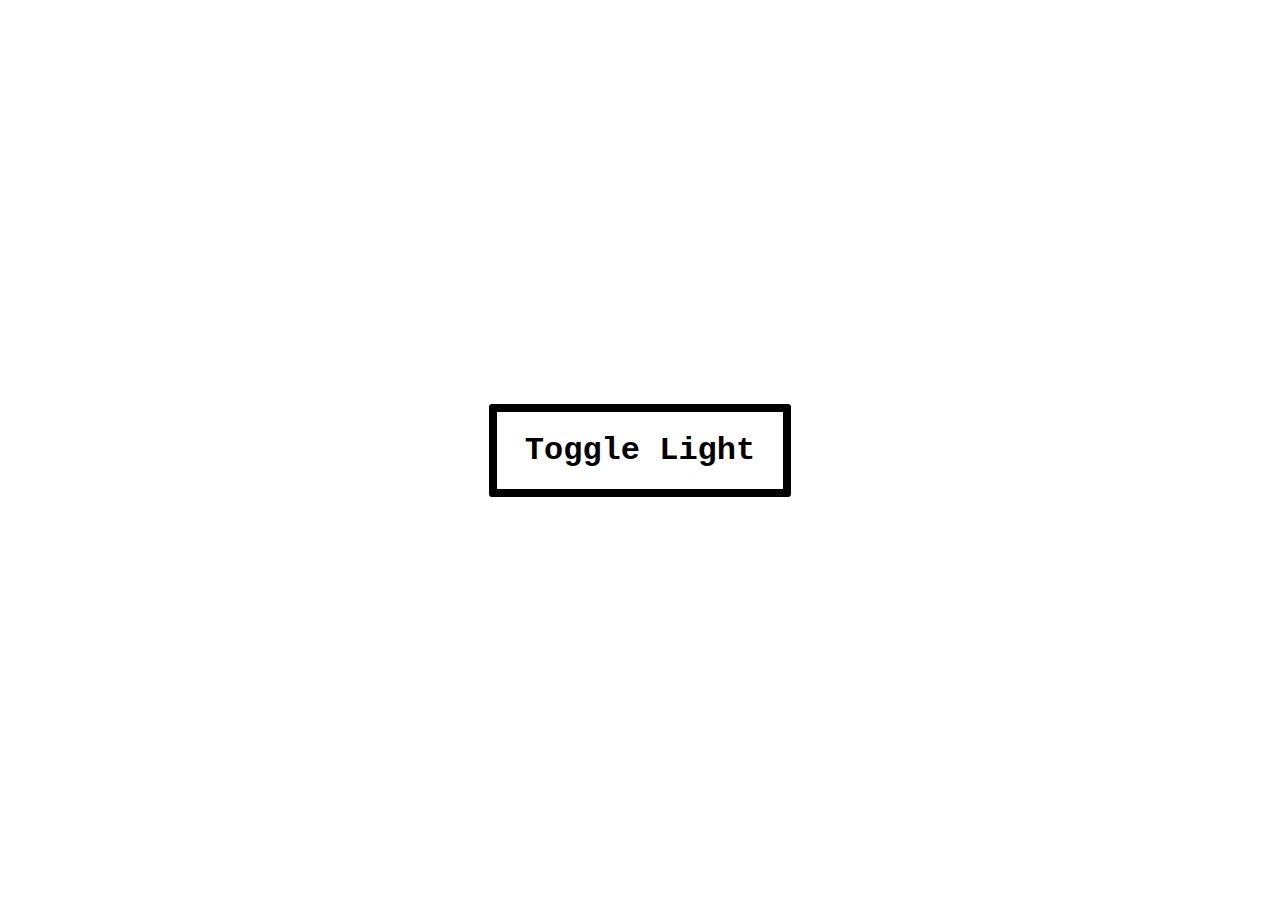
<file: 01-light-switch/index.html>
<!DOCTYPE html>
<html lang="en">

<head>
    <meta charset="UTF-8">
    <meta http-equiv="X-UA-Compatible" content="IE=edge">
    <meta name="viewport" content="width=device-width, initial-scale=1.0">
    <title>Web Apps Foundation - Web Apps Basics - Light Switch</title>
    <link rel="stylesheet" href="style.css">
</head>

<body>
    <button>Toggle Light</button>
    <script src="script.js"></script>
</body>

</html>
</file>
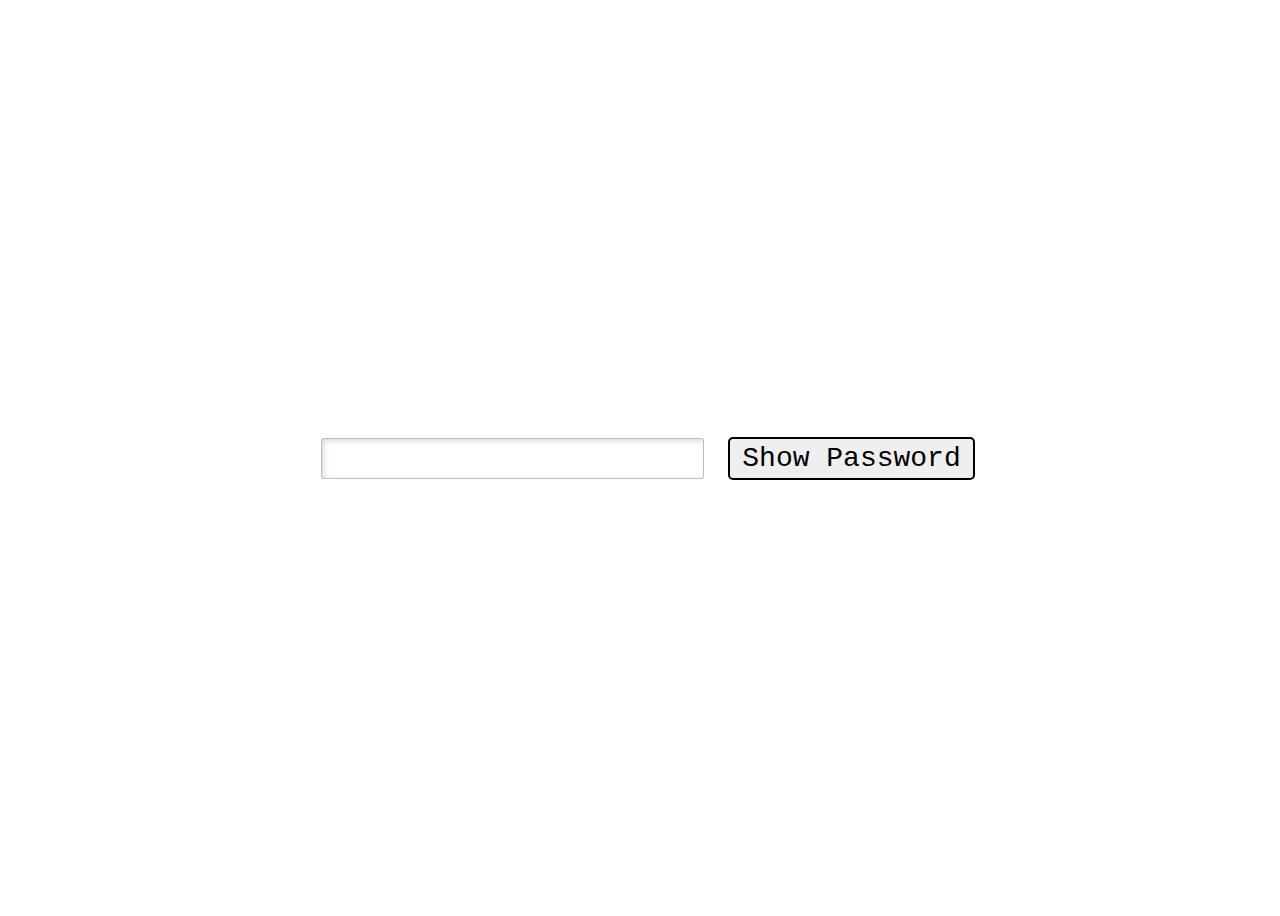
<file: 02-password-toggle/index.html>
<!DOCTYPE html>
<html lang="en">

<head>
    <meta charset="UTF-8">
    <meta http-equiv="X-UA-Compatible" content="IE=edge">
    <meta name="viewport" content="width=device-width, initial-scale=1.0">
    <title>02-password-toggle</title>
    <link rel="stylesheet" href="style.css">
</head>

<body>
    <input type="password">
    <button></button>
    <script src="script.js"></script>
</body>

</html>
</file>
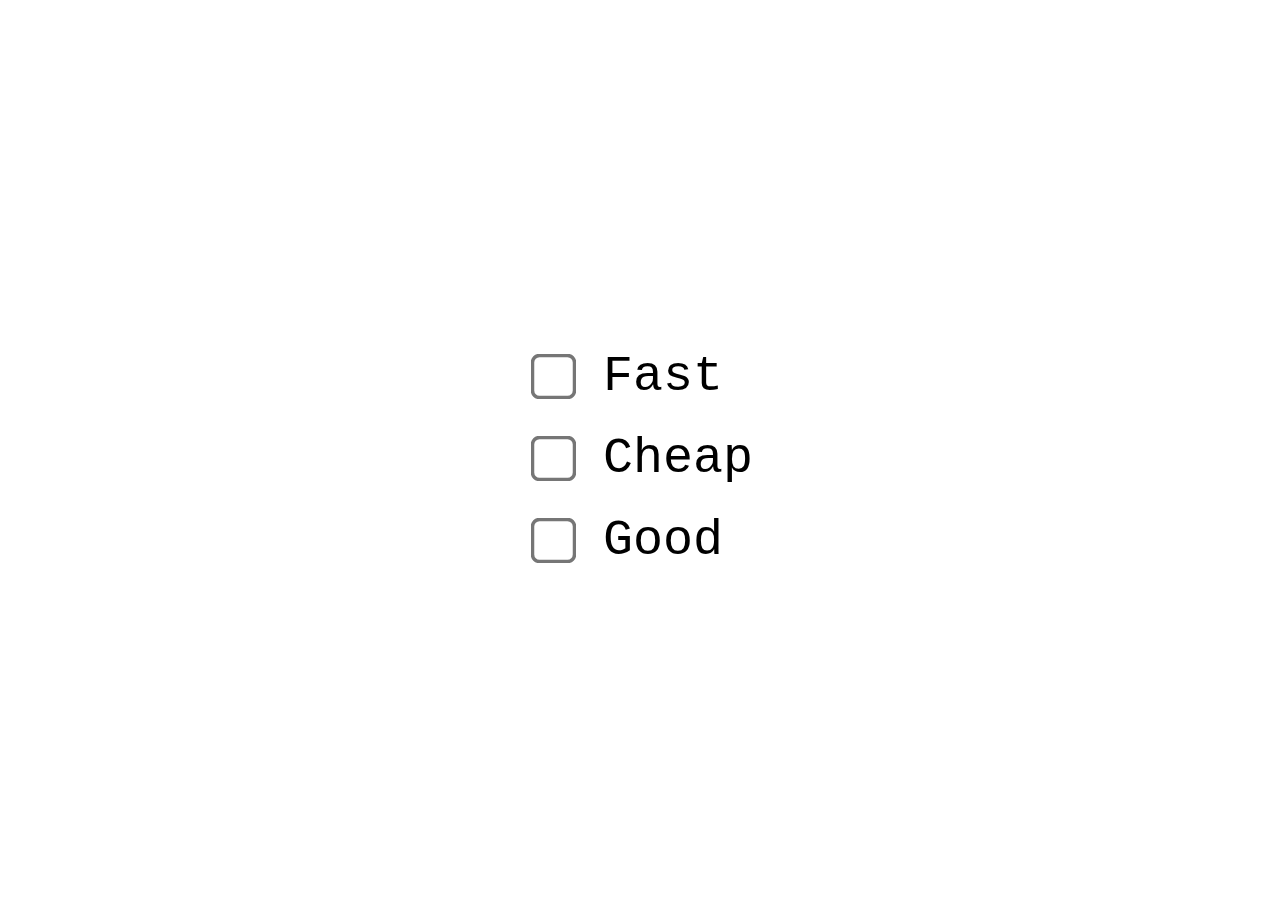
<file: 03-fast-cheap-good/index.html>
<!DOCTYPE html>
<html lang="en">

<head>
    <meta charset="UTF-8">
    <meta http-equiv="X-UA-Compatible" content="IE=edge">
    <meta name="viewport" content="width=device-width, initial-scale=1.0">
    <title>03-fast-cheap-good</title>
    <link rel="stylesheet" href="style.css">
</head>

<body>
    <div class="checkbox-wrapper">
        <div class="checkbox-row">
            <input type="checkbox" id="fast">
            <label for="fast">Fast</label>
        </div>
        <div class="checkbox-row">
            <input type="checkbox" id="cheap">
            <label for="cheap">Cheap</label>
        </div>
        <div class="checkbox-row">
            <input type="checkbox" id="good">
            <label for="good">Good</label>
        </div>
    </div>
    <script src="script.js"></script>
</body>

</html>
</file>
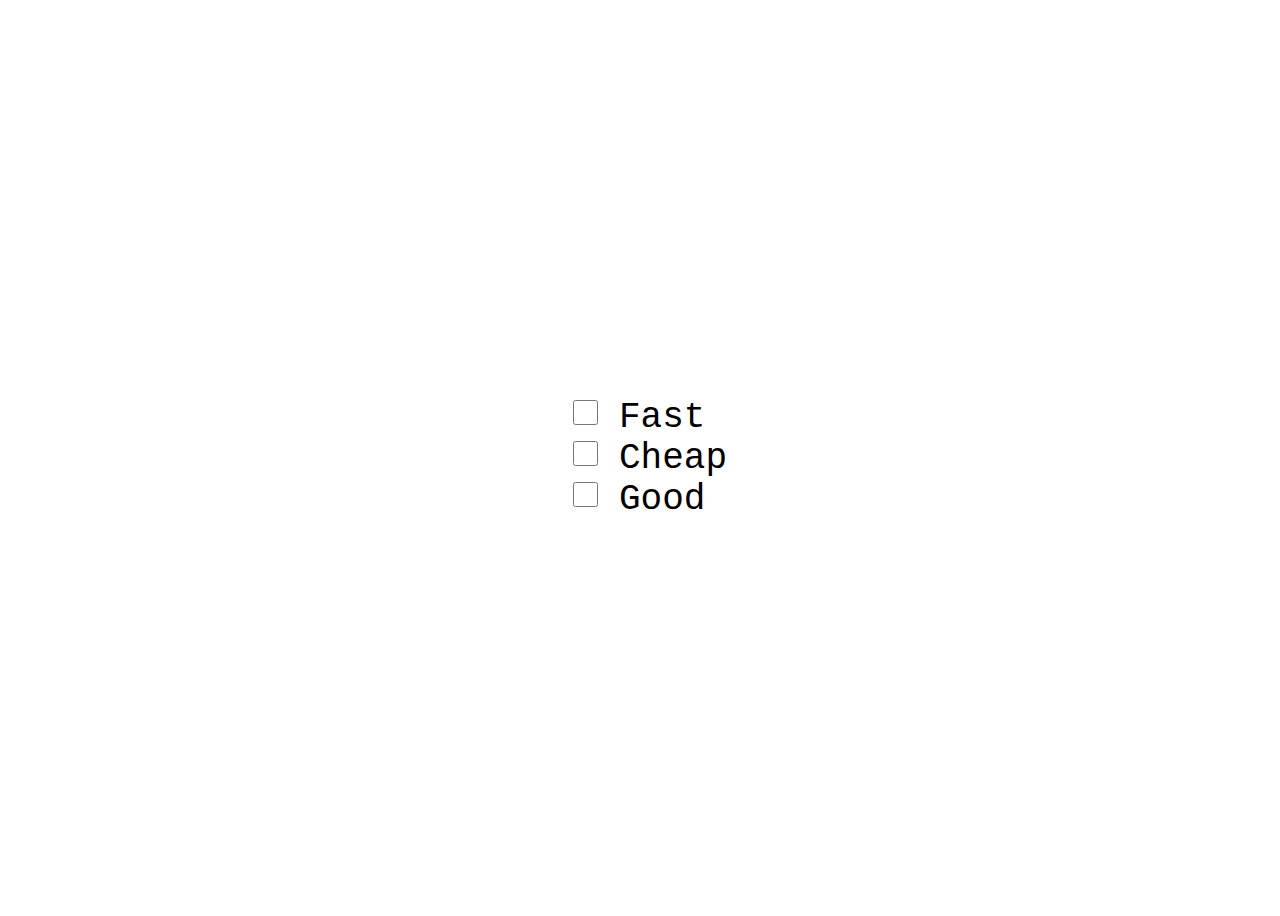
<file: 03a-fast-cheap-good-2-0/index.html>
<!DOCTYPE html>
<html lang="en">

<head>
    <meta charset="UTF-8">
    <meta http-equiv="X-UA-Compatible" content="IE=edge">
    <meta name="viewport" content="width=device-width, initial-scale=1.0">
    <title>Fast - Cheap - Good</title>
    <link rel="stylesheet" href="style.css">
</head>

<body>
    <form>
        <input type="checkbox" name="fast" id="fast">
        <label for="fast">Fast</label>
        <input type="checkbox" name="cheap" id="cheap">
        <label for="cheap">Cheap</label>
        <input type="checkbox" name="good" id="good">
        <label for="good">Good</label>
    </form>
    <script src="script.js"></script>
</body>

</html>
</file>
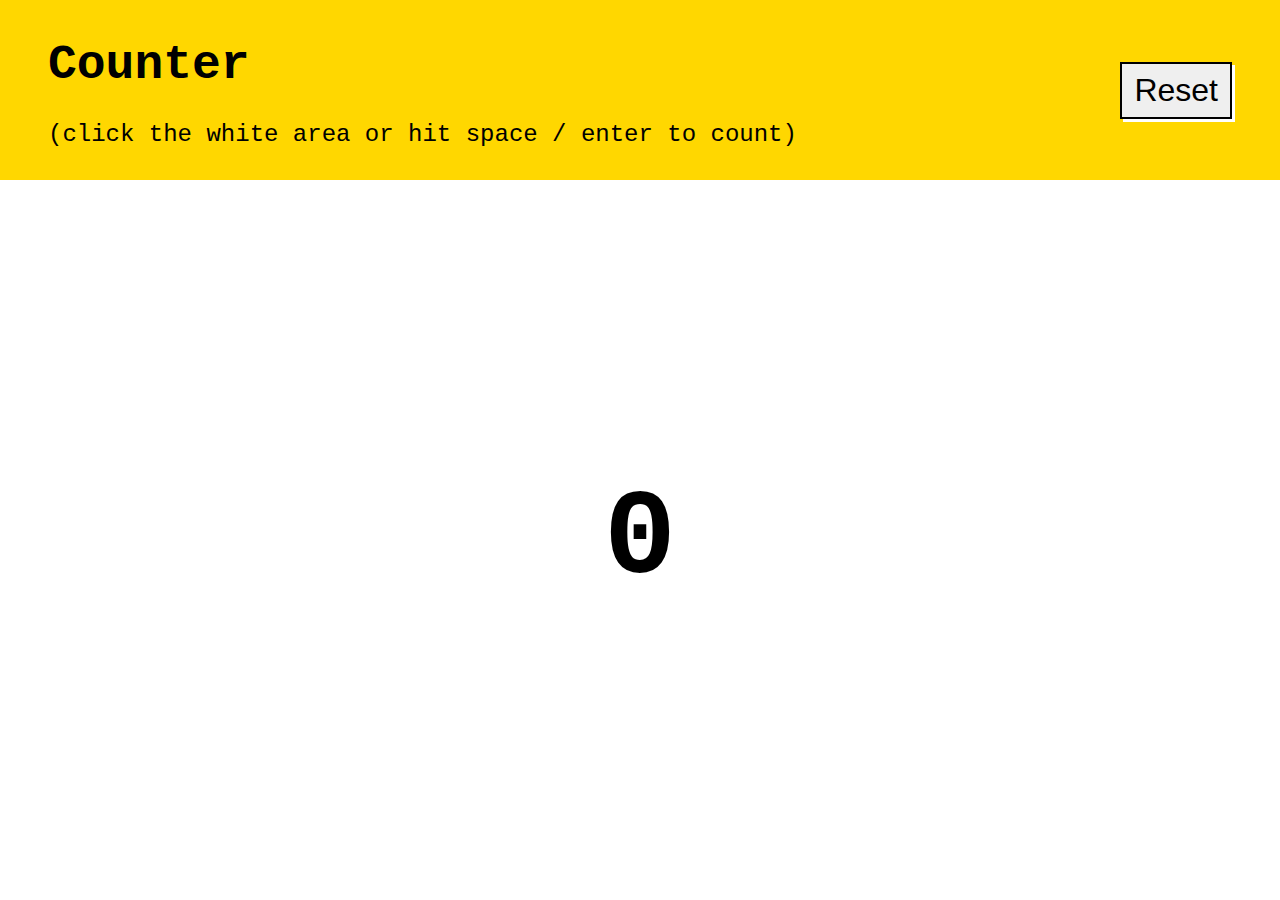
<file: 04-counter/index.html>
<!DOCTYPE html>
<html lang="en">

<head>
    <meta charset="UTF-8">
    <meta http-equiv="X-UA-Compatible" content="IE=edge">
    <meta name="viewport" content="width=device-width, initial-scale=1.0">
    <title>04-counter</title>
    <link rel="stylesheet" href="styles.css">
</head>

<body>
    <header>
        <div>
            <h1>Counter</h1>
            <p>(click the white area or hit space / enter to count)</p>
        </div>
        <div>
            <button>Reset</button>
        </div>
    </header>
    <main>
        <div class="background"></div>
        <p class="counter"></p>
    </main>
    <script src="script.js"></script>
</body>

</html>
</file>
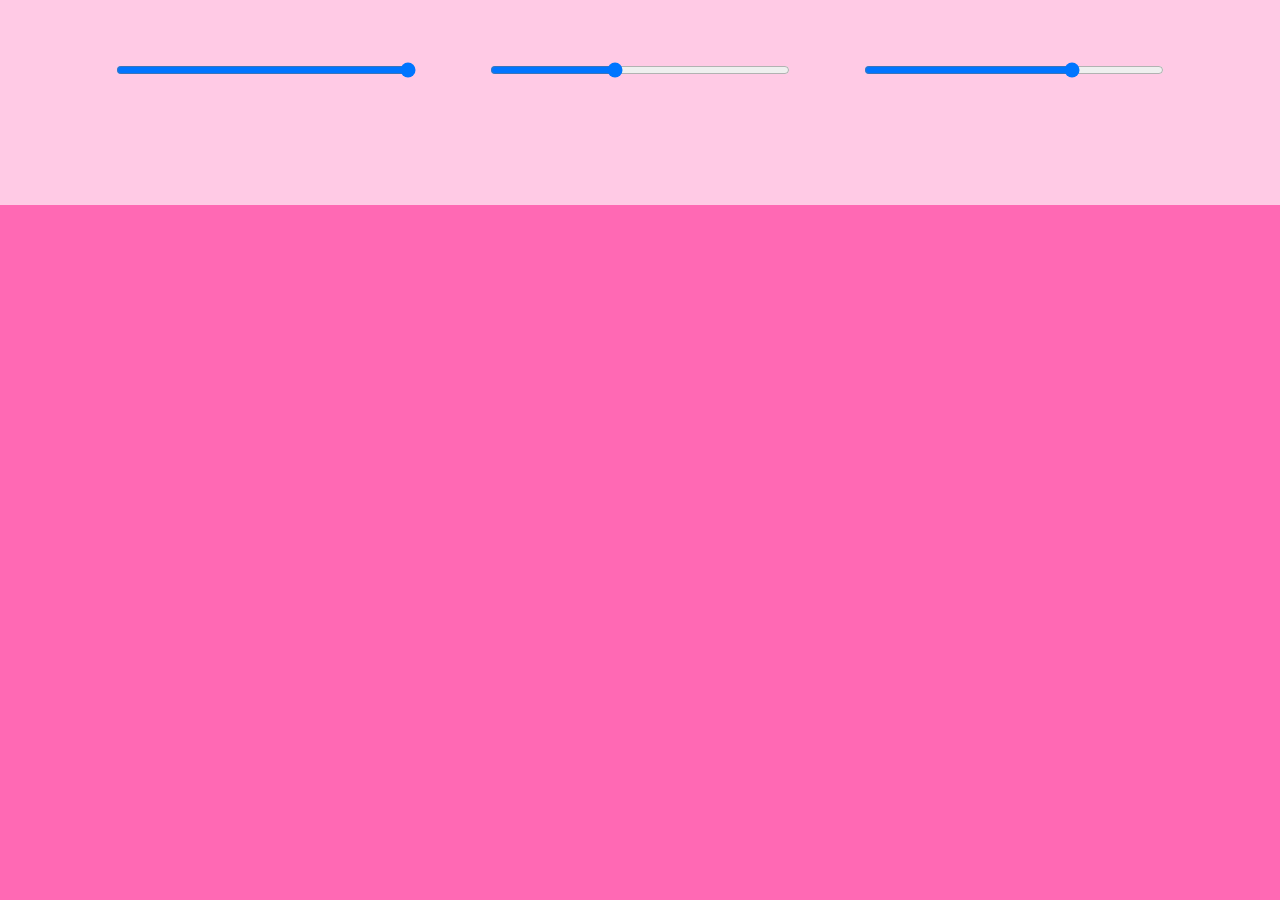
<file: 05-color-mixer/index.html>
<!DOCTYPE html>
<html lang="en">

<head>
    <meta charset="UTF-8">
    <meta http-equiv="X-UA-Compatible" content="IE=edge">
    <meta name="viewport" content="width=device-width, initial-scale=1.0">
    <title>05-color-mixer</title>
    <link rel="stylesheet" href="style.css">
</head>

<body>
    <header>
        <div class="sliders">
            <input name="red" type="range" step="1" min="0" max="255" value="255">
            <input name="green" type="range" step="1" min="0" max="255" value="105">
            <input name="blue" type="range" step="1" min="0" max="255" value="180">
        </div>
        <div class="color-display">
            <p></p>
        </div>
    </header>
    <script src="script.js"></script>
</body>

</html>
</file>
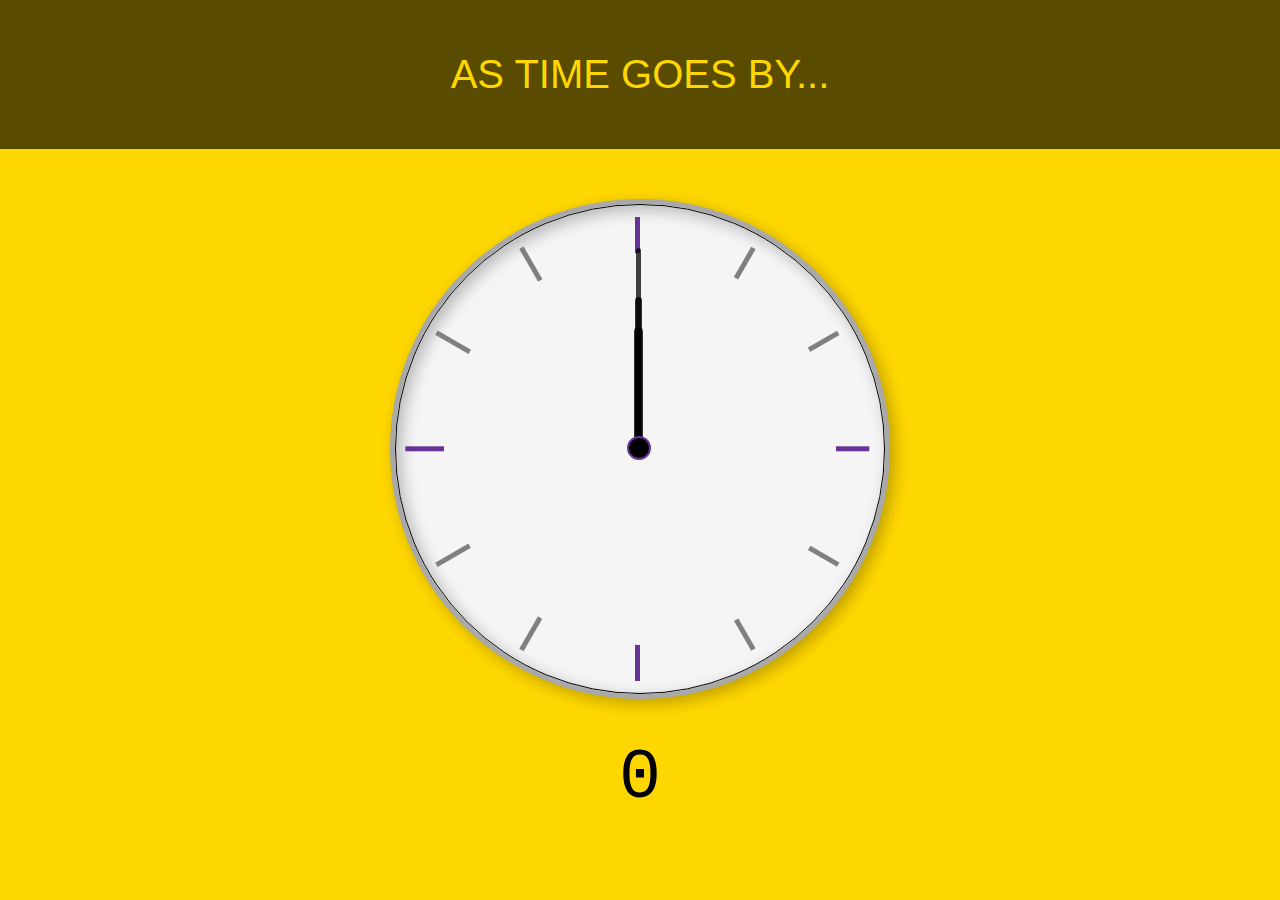
<file: 06-clock/index.html>
<!DOCTYPE html>
<html lang="en">

<head>
    <meta charset="UTF-8">
    <meta http-equiv="X-UA-Compatible" content="IE=edge">
    <meta name="viewport" content="width=device-width, initial-scale=1.0">
    <title>Analog and Digital Clock</title>
    <link rel="stylesheet" href="style.css">
</head>

<body>
    <header>
        <h1>As Time goes by...</h1>
    </header>
    <main>
        <div id="analog-clock" class="analog-clock">
            <div class="clock-outer-picture">
                <div class="marking marking-one"></div>
                <div class="marking marking-two"></div>
                <div class="marking marking-three"></div>
                <div class="marking marking-four"></div>
            </div>
            <div class="clock-inner-picture"></div>
            <div id="hour-pointer"></div>
            <div id="minute-pointer"></div>
            <div id="second-pointer"></div>
        </div>

        <div id="digital-clock" class="digital-clock">0</div>
    </main>
    <script src="script.js"></script>
</body>

</html>
</file>
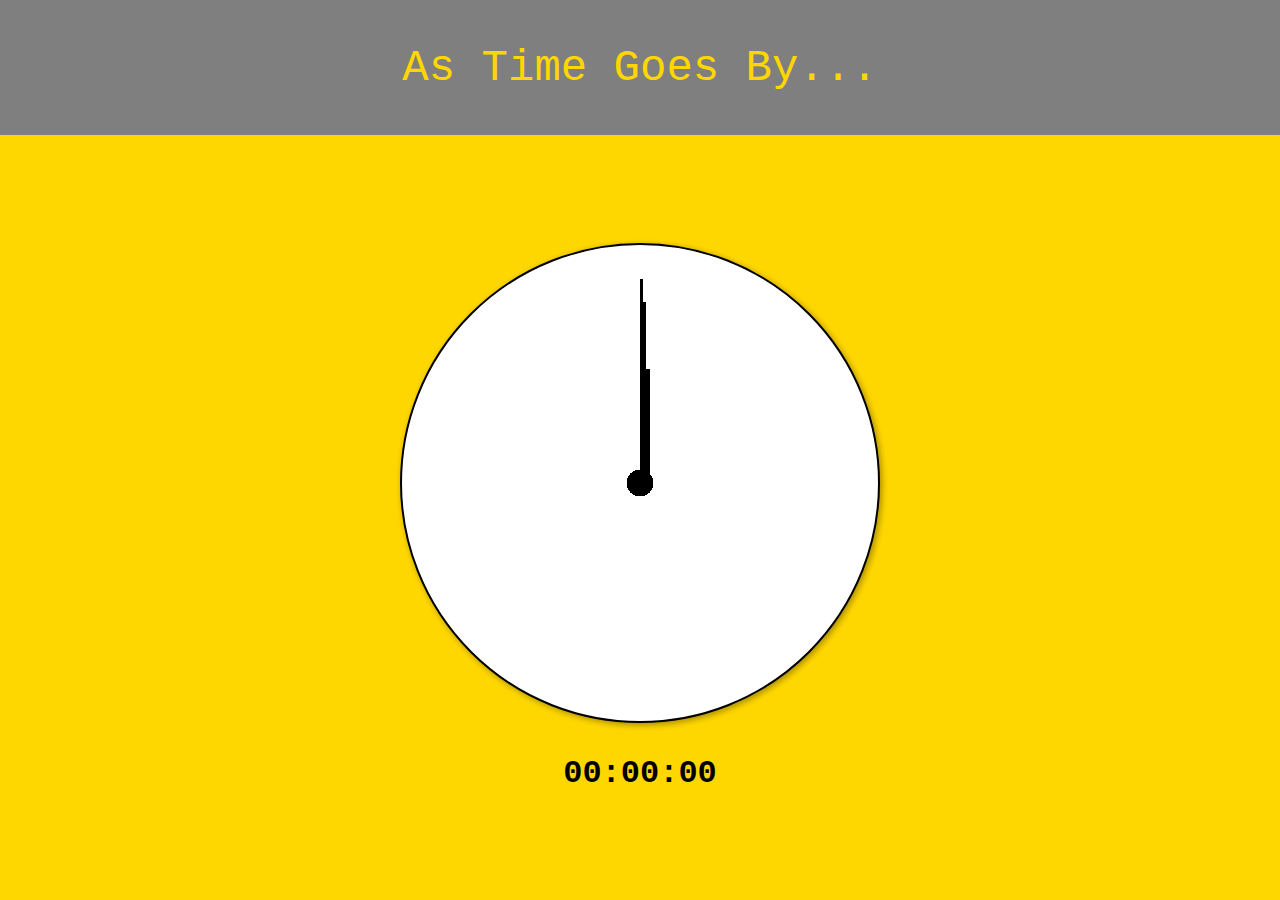
<file: 06a-clock-analog-digital/index.html>
<!DOCTYPE html>
<html lang="en">

<head>
    <meta charset="UTF-8">
    <meta http-equiv="X-UA-Compatible" content="IE=edge">
    <meta name="viewport" content="width=device-width, initial-scale=1.0">
    <title>06a-clock-analog-digital</title>
    <link rel="stylesheet" href="style.css">
</head>

<body>
    <header>
        <h1>As Time Goes By...</h1>
    </header>
    <main>
        <div class="clock">
            <div class="pointer pointer--hour"></div>
            <div class="pointer pointer--minute"></div>
            <div class="pointer pointer--second"></div>
        </div>
        <div class="digital-clock">00:00:00</div>
    </main>
    <script src="script.js"></script>
</body>

</html>
</file>
<file: 01-light-switch/style.css>
:root {
  font-size: 16px;
}

html,
* {
  font-family: "Courier New", Courier, monospace;
}

body {
  margin: 0;
  padding: 0;
  width: 100vw;
  height: 100vh;
  display: flex;
  justify-content: center;
  align-items: center;
  background-color: white;
  color: black;
  transition: background-color 2s ease-in-out;
}

button {
  padding: 1.25rem 1.75rem;
  border: 8px solid black;
  border-radius: 3px;
  background-color: transparent;
  font-size: 2rem;
  font-family: "Courier New", Courier, monospace;
  font-weight: bold;
  transition: background-color 2s ease-in-out, color 2s ease-in-out;
}

.dark {
  background-color: black;
  color: white;
}

.dark button {
  background-color: black;
  border: 8px solid white;
  color: white;
  box-shadow: 0px 0px 35px yellow;
}
</file>
<file: 02-password-toggle/style.css>
:root {
  font-size: 16px;
}

html,
* {
  font-family: "Courier New", Courier, monospace;
  box-sizing: border-box;
}

body {
  width: 100vw;
  height: 100vh;
  display: flex;
  gap: 1.5rem;
  justify-content: center;
  align-items: center;
}

input {
  font-size: 1.75rem;
  padding: 0.25rem 0.75rem;
  border: 1px solid rgba(0, 0, 0, 0.25);
  border-radius: 3px;
  box-shadow: 2px 2px 5px inset rgba(0, 0, 0, 0.15);
}

button {
  color: black;
  font-size: 1.75rem;
  font-weight: 500;
  padding: 0.25rem 0.75rem;
  border: 2px solid black;
  border-radius: 5px;
}
</file>
<file: 03-fast-cheap-good/style.css>
:root {
  font-size: 20px;
}

html,
* {
  font-family: "Courier New", Courier, monospace;
  box-sizing: border-box;
}

body {
  width: 100vw;
  height: 100vh;
  display: flex;
  justify-content: center;
  align-items: center;
}

.checkbox-wrapper {
  display: flex;
  flex-direction: column;
  gap: 1.25rem;
}

.checkbox-row {
  display: flex;
  justify-content: flex-start;
  align-items: center;
  gap: 2rem;
}

label {
  font-size: 2.5rem;
}

input {
  transform: scale(3.5);
  border: 1px solid grey;
}
</file>
<file: 03a-fast-cheap-good-2-0/style.css>
:root {
  font-size: 36px;
}

html {
  font-family: "Courier New", Courier, monospace;
}

body {
  height: 100vh;
  width: 100vw;
  display: flex;
  justify-content: center;
  align-items: center;
}

form {
  display: grid;
  grid-template-columns: repeat(2, min-content);
  column-gap: 0.5rem;
}

input[type="checkbox"] {
  width: 25px;
  height: 25px;
}
</file>
<file: 04-counter/styles.css>
:root {
  font-size: 16px;
}

html,
* {
  font-family: "Courier New", Courier, monospace;
  box-sizing: border-box;
}

body {
  color: black;
  background-color: transparent;
  margin: 0;
  padding: 0;
  width: 100vw;
  height: 100vh;
}

header {
  display: flex;
  flex-direction: row;
  justify-content: space-between;
  align-items: center;
  width: 100%;
  height: 20%;
  background-color: gold;
  margin: 0;
  padding: 1.25rem 3rem;
}

h1 {
  font-size: 3rem;
  line-height: 1;
}

header p {
  font-size: 1.5rem;
}

button {
  font-family: Arial, Helvetica, sans-serif;
  font-size: 2rem;
  padding: 0.5rem 0.75rem;
  border: 2px solid black;
  box-shadow: 3px 3px 0 white;
}

main {
  display: flex;
  justify-content: center;
  align-items: center;
  width: 100%;
  height: 80%;
  position: relative;
}

.counter {
  font-size: 7.5rem;
  font-weight: 600;
}

.background {
  position: absolute;
  top: 0;
  left: 0;
  bottom: 0;
  width: 0%;
  background-color: gold;
  z-index: -1;
}
</file>
<file: 05-color-mixer/style.css>
:root {
  font-size: 20px;
}

html,
* {
  font-family: "Courier New", Courier, monospace;
  box-sizing: border-box;
}

body {
  margin: 0;
  padding: 0;
  width: 100vw;
  height: 100vh;
  /* background-color: rgb(50, 50, 50); */
  background-color: rgb(255, 105, 180);
}

header {
  margin: 0;
  padding: 3rem 2rem;
  background-color: rgba(255, 255, 255, 0.65);
  color: black;
  display: flex;
  flex-direction: column;
  gap: 1.5rem;
  justify-content: center;
  align-items: center;
}

@media screen and (min-width: 1500px) {
  header {
    flex-direction: row;
    justify-content: space-between;
  }
}

.sliders {
  display: flex;
  flex-direction: column;
  gap: 3.5rem;
  flex-wrap: wrap;
}

@media screen and (min-width: 1280px) {
  .sliders {
    flex-direction: row;
  }
}

.color-display p {
  font-size: 1.75rem;
  font-weight: 600;
}

input[type="range"] {
  width: 15rem;
}

input[type="range"].red {
  accent-color: red;
}

input[type="range"].green {
  accent-color: green;
}

input[type="range"].blue {
  accent-color: blue;
}
</file>
<file: 06-clock/style.css>
/* general styles */
:root {
  font-size: 20px;
}

html,
* {
  box-sizing: border-box;
  font-family: Arial, Helvetica, sans-serif;
}

body {
  background-color: gold;
  margin: 0;
  padding: 0;
  height: 100vh;
  width: 100vw;
}

header {
  padding: 1.25rem 2rem;
  text-align: center;
  background-color: rgba(0, 0, 0, 0.65);
  color: gold;
  text-transform: uppercase;
}

header h1 {
  font-weight: 500;
}

main {
  display: flex;
  flex-direction: column;
  justify-content: center;
  align-items: center;
  color: white;
  height: 80vh;
}

/* ************************************************* */

/* styles for analog clock */
.analog-clock {
  width: 500px;
  height: 500px;
  background-color: whitesmoke;
  border: 5px solid darkgrey;
  border-radius: 100%;
  box-shadow: 5px 5px 15px rgba(0, 0, 0, 0.25);
  position: relative;
  margin-bottom: 2rem;
}

.clock-outer-picture {
  width: 100%;
  height: 100%;
  border: 1px solid black;
  border-radius: 100%;
  overflow: hidden;
  position: relative;
  box-shadow: 5px 5px 15px inset rgba(0, 0, 0, 0.25);
}

.clock-outer-picture::before,
.clock-outer-picture::after,
.clock-outer-picture .marking {
  content: "";
  position: absolute;
  left: 49%;
  top: 2.5%;
  width: 5px;
  height: 95%;
  z-index: 0;
}

.clock-outer-picture::before,
.clock-outer-picture::after {
  background-color: rebeccapurple;
}

.clock-outer-picture .marking {
  background-color: grey;
}

.clock-outer-picture::after {
  -webkit-transform: rotate(90deg);
  -moz-transform: rotate(90deg);
  transform: rotate(90deg);
}

.clock-outer-picture .marking.marking-one {
  -webkit-transform: rotate(30deg);
  -moz-transform: rotate(30deg);
  transform: rotate(30deg);
}

.clock-outer-picture .marking.marking-two {
  -webkit-transform: rotate(60deg);
  -moz-transform: rotate(60deg);
  transform: rotate(60deg);
}

.clock-outer-picture .marking.marking-three {
  -webkit-transform: rotate(120deg);
  -moz-transform: rotate(120deg);
  transform: rotate(120deg);
}

.clock-outer-picture .marking.marking-four {
  -webkit-transform: rotate(150deg);
  -moz-transform: rotate(150deg);
  transform: rotate(150deg);
}

.clock-inner-picture {
  position: absolute;
  top: 10%;
  left: 10%;
  width: 80%;
  height: 80%;
  background-color: whitesmoke;
  border-radius: 100%;
}

.clock-inner-picture::before {
  content: "";
  position: absolute;
  top: 46.75%;
  left: 46.75%;
  width: 1rem;
  height: 1rem;
  border-radius: 50%;
  background-color: black;
  border: 2px solid rebeccapurple;
  z-index: 11;
}

#hour-pointer,
#minute-pointer,
#second-pointer {
  position: absolute;
  background-color: black;
  border-radius: 10px;
  transform-origin: bottom;
}

#hour-pointer {
  width: 1.8%;
  height: 25%;
  top: 25%;
  left: 48.85%;
  opacity: 0.8;
}

#minute-pointer {
  width: 1.6%;
  height: 30%;
  top: 19%;
  left: 48.9%;
  opacity: 0.8;
}

#second-pointer {
  width: 1%;
  height: 40%;
  top: 9%;
  left: 49.25%;
  opacity: 0.75;
}

/* ************************************************* */

/* styles for digital clock */
.digital-clock {
  font-family: "Courier New", Courier, monospace;
  color: black;
  font-size: 3.5rem;
  font-weight: 500;
}
</file>
<file: 06a-clock-analog-digital/style.css>
*,
*::after,
*::before {
  box-sizing: border-box;
}

html {
  font-family: "Courier New", Courier, monospace;
}

body {
  margin: 0;
  padding: 0;
  height: 100vh;
}

header,
main {
  display: flex;
  justify-content: center;
  align-items: center;
}

header {
  height: 15vh;
  background-color: rgba(0, 0, 0, 0.5);
  color: gold;
}

header > h1 {
  font-size: 2.75rem;
  font-weight: 500;
}

main {
  height: 85vh;
  background-color: gold;
  flex-direction: column;
  gap: 2rem;
}

.clock {
  width: 50%;
  aspect-ratio: 1;
  max-width: 30rem;
  max-height: 30rem;
  background-color: white;
  background-image: radial-gradient(black 4%, transparent 4%, transparent);
  border-radius: 100%;
  border: 2px solid black;
  box-shadow: 2px 2px 6px rgba(0, 0, 0, 0.35);
}

.digital-clock {
  font-size: 2rem;
  font-weight: 600;
  position: relative;
}

.pointer {
  background-color: black;
  position: absolute;
  bottom: 46.5%;
  left: 50%;
  transform: translateX(-50%), rotate(0deg);
  transform-origin: bottom center;
}

.pointer--hour {
  _background-color: blue;
  width: 0.6rem;
  height: 12.5%;
  transform: rotate(var(--hour, 0deg));
}

.pointer--minute {
  _background-color: green;
  width: 0.4rem;
  height: 20%;
  transform: rotate(var(--minute, 0deg));
}

.pointer--second {
  _background-color: red;
  width: 0.2rem;
  height: 22.5%;
  transform: rotate(var(--second, 0deg));
}
</file>
